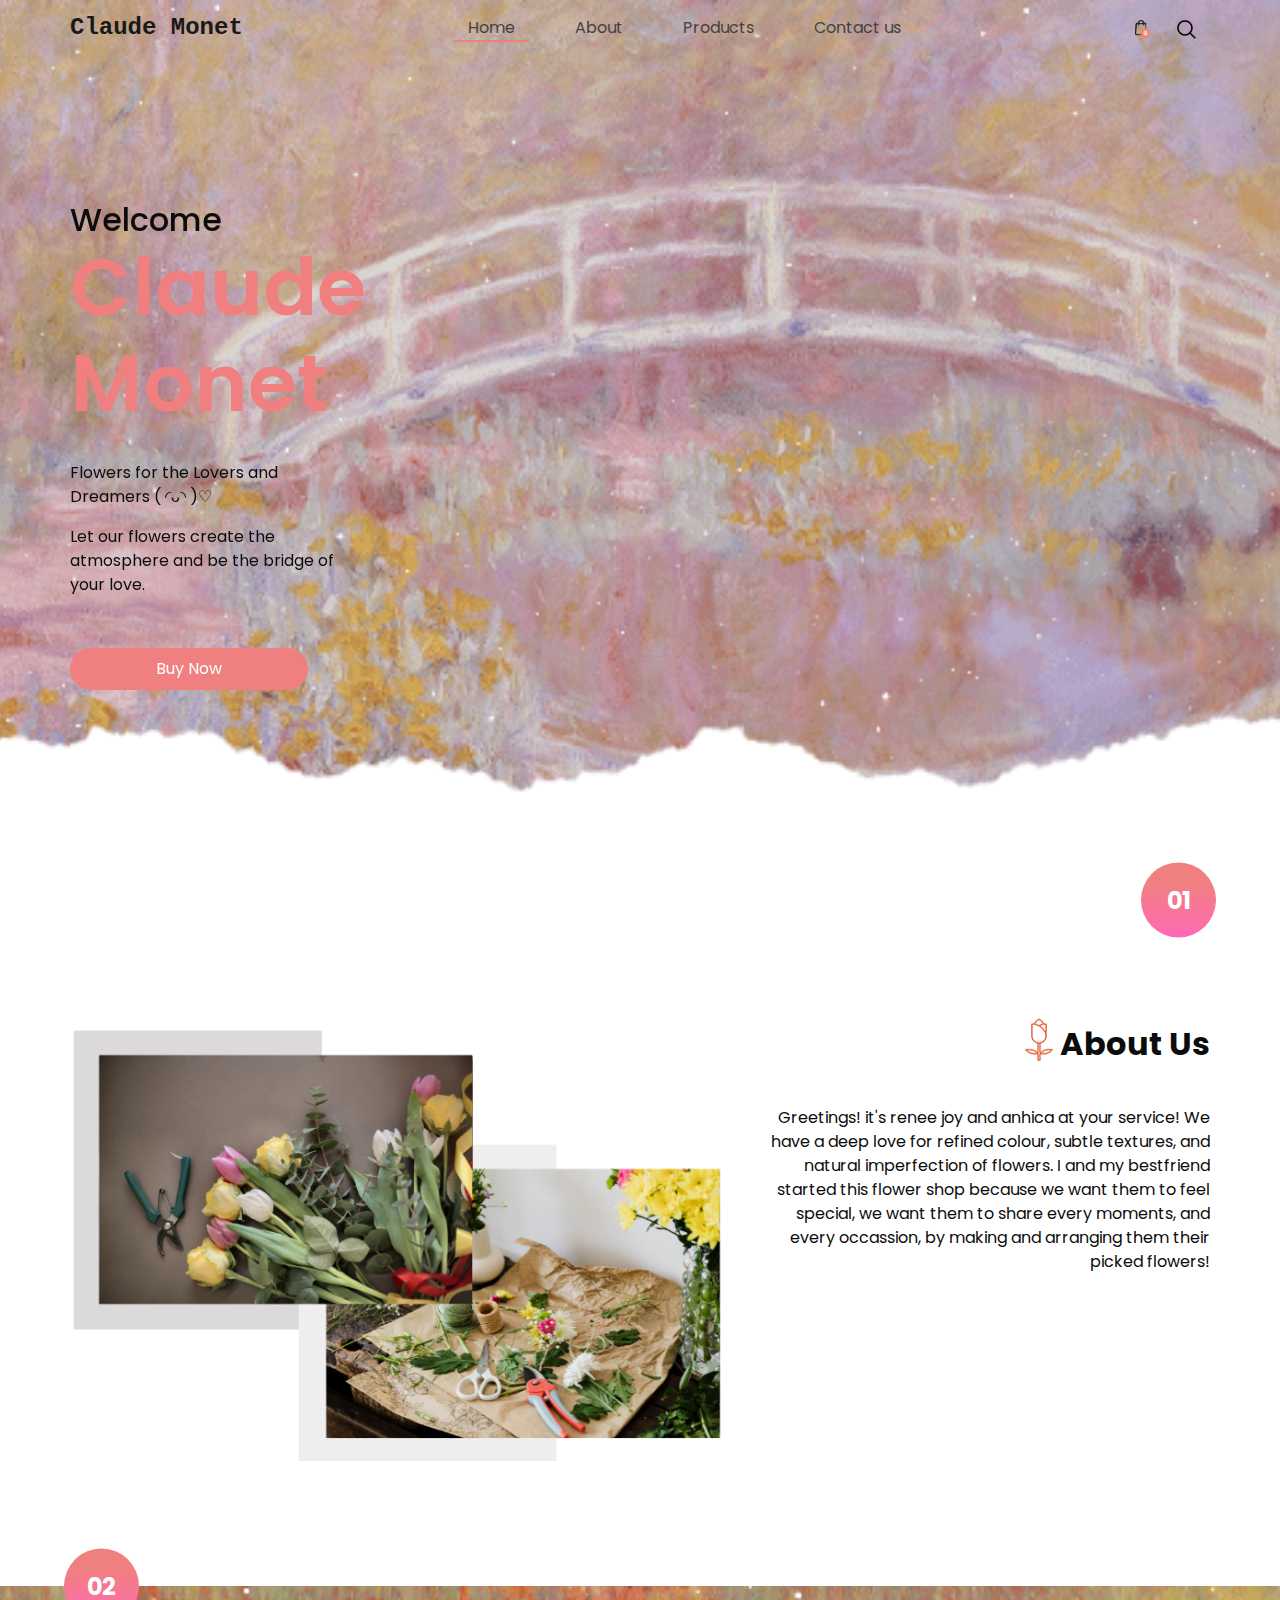
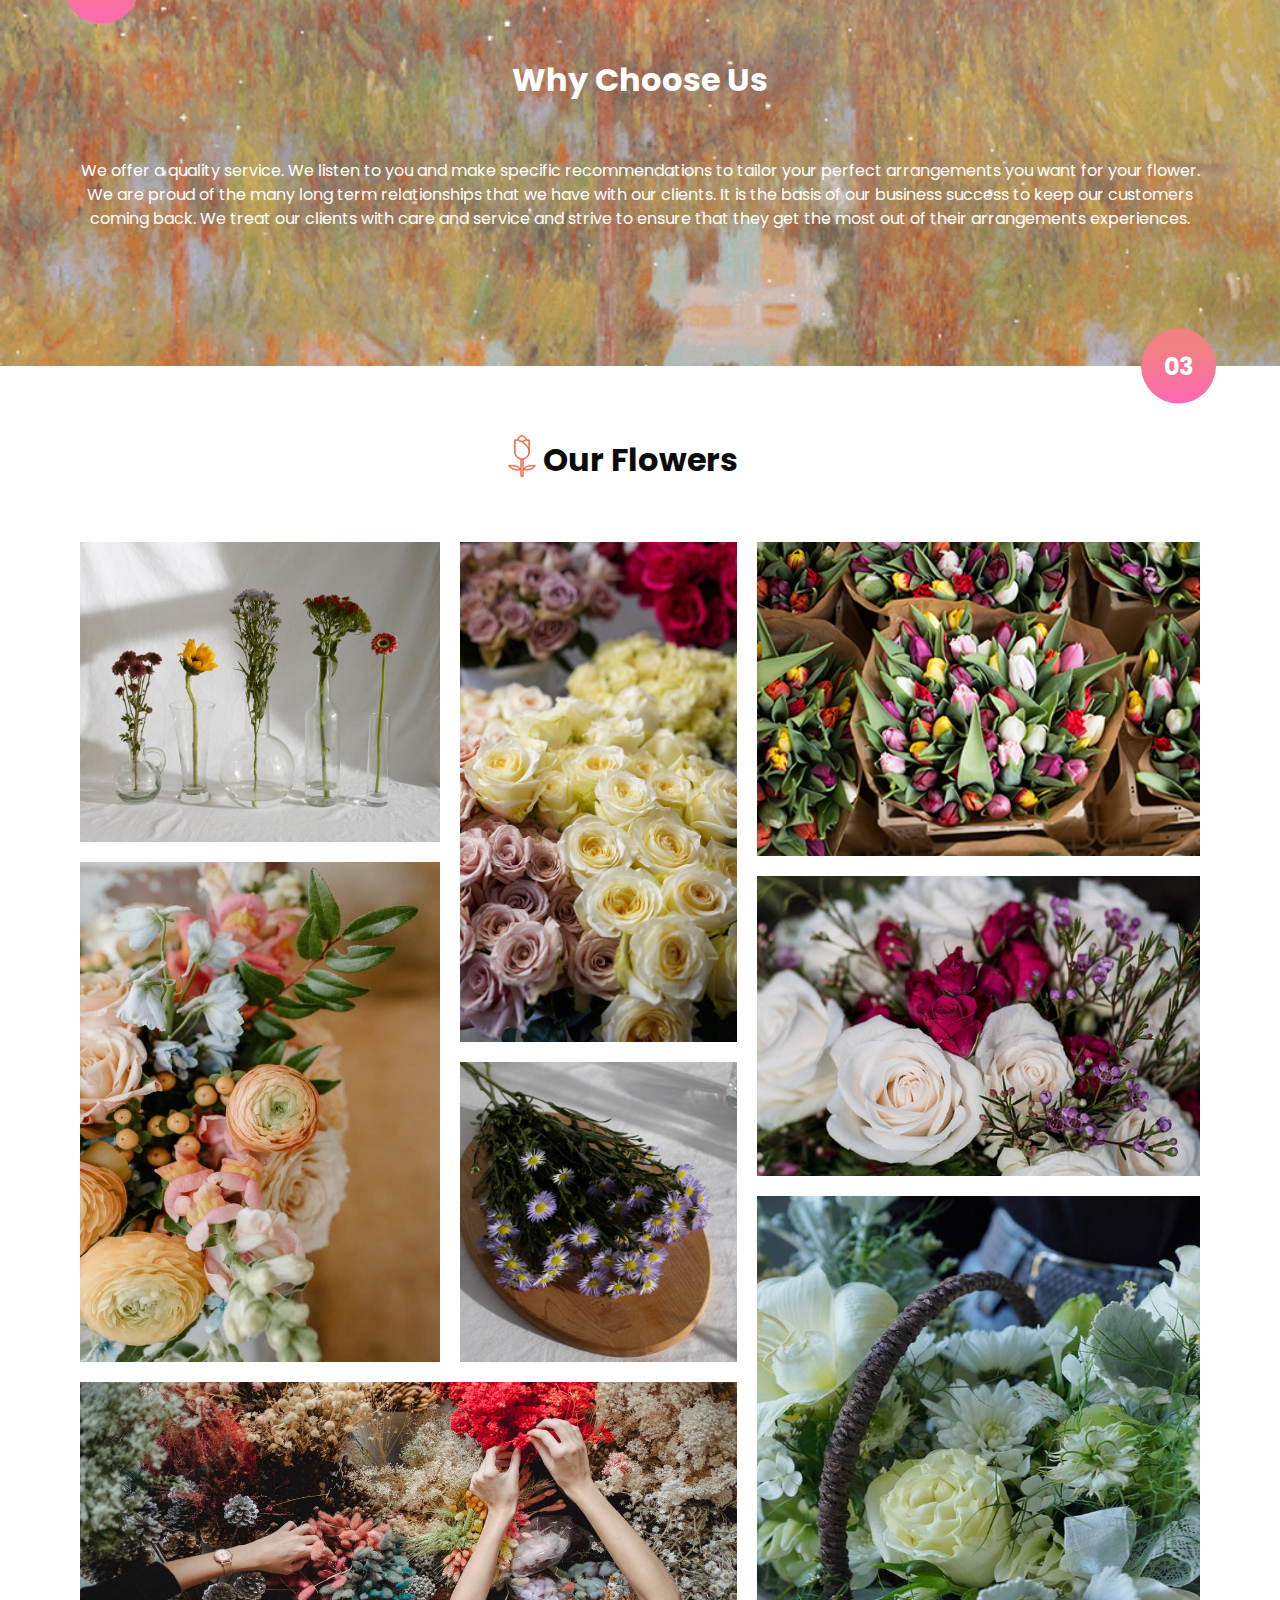
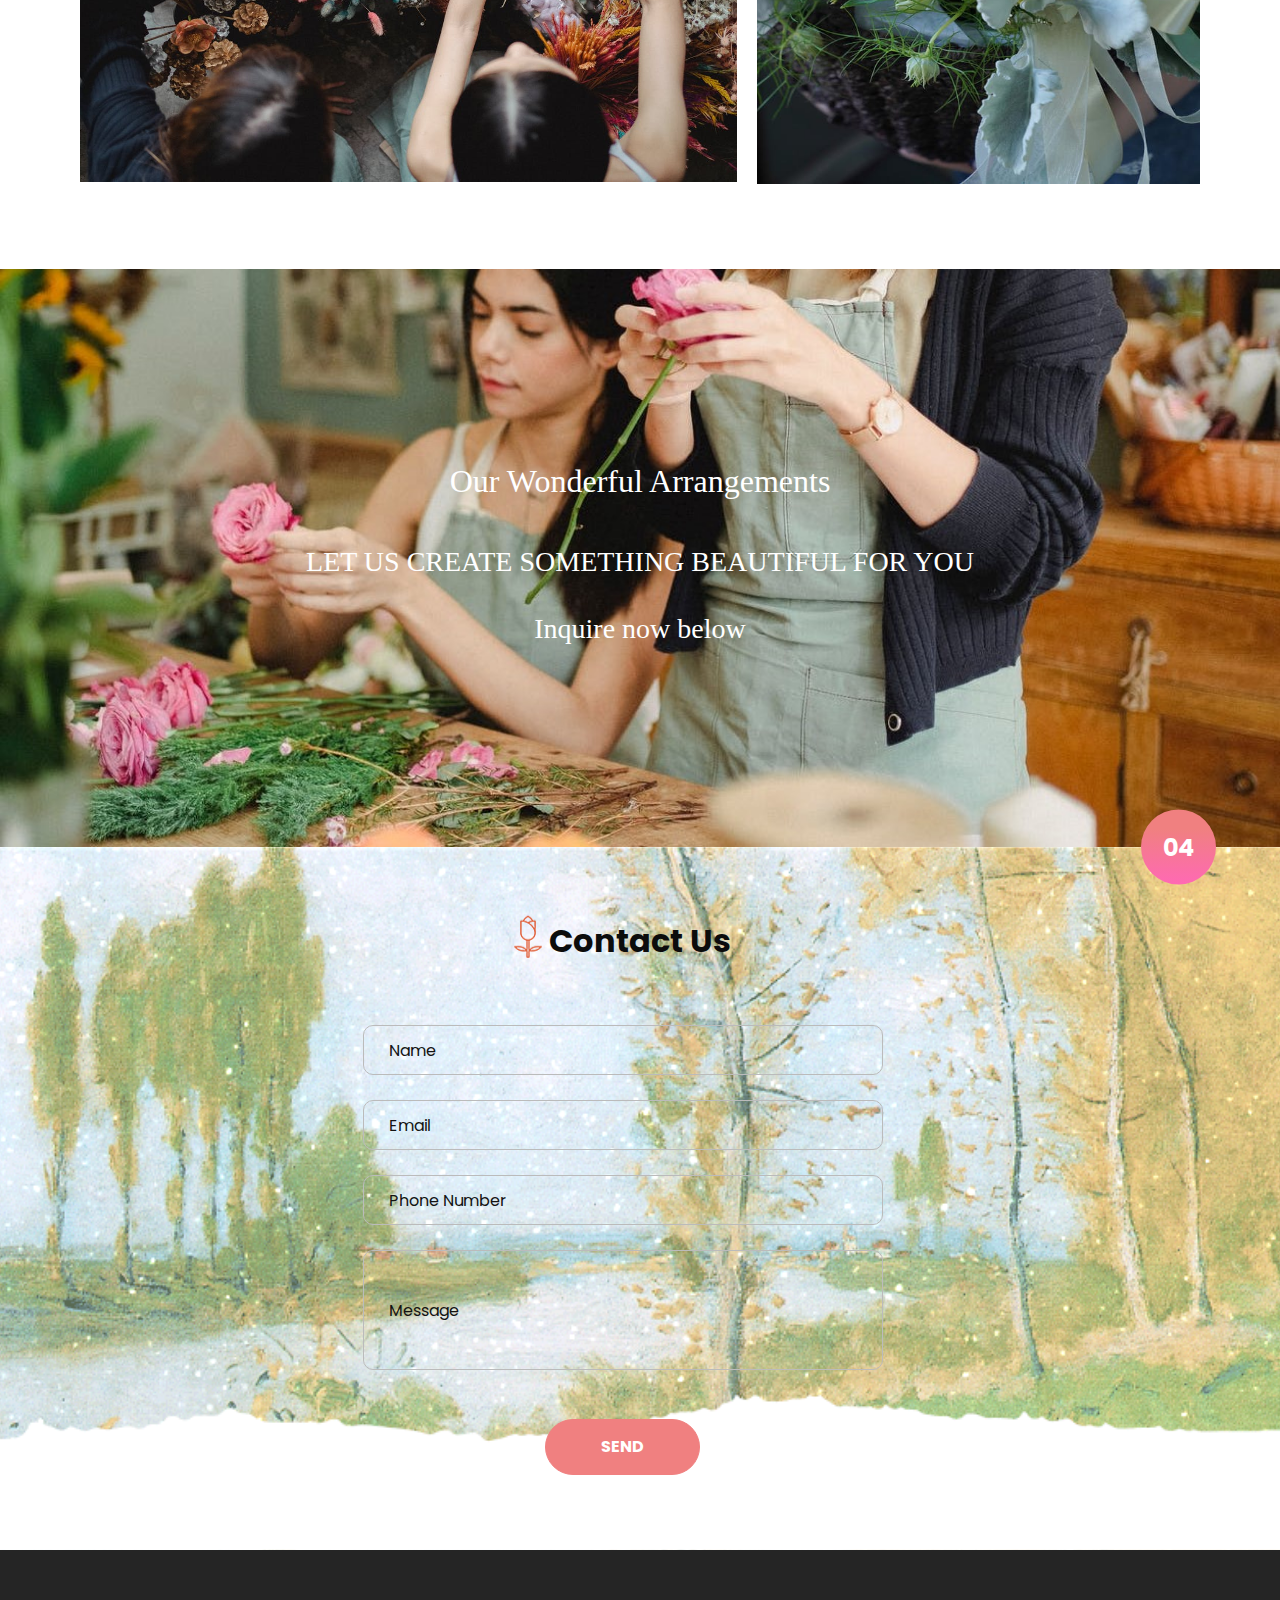
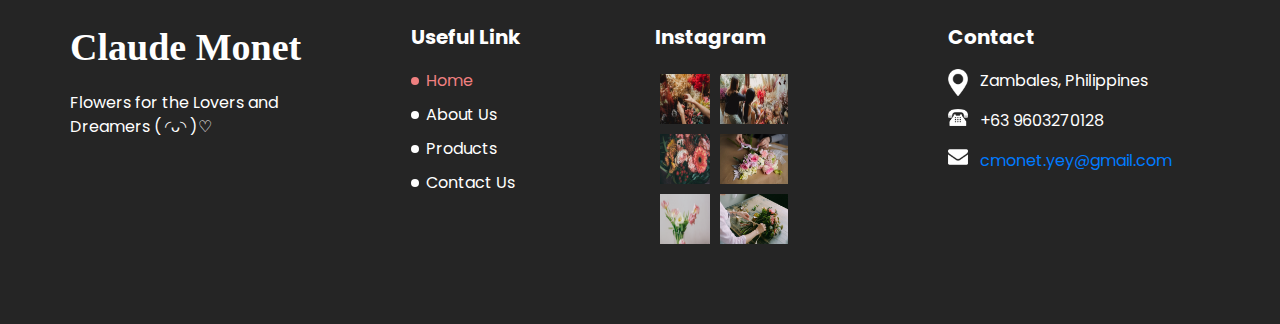
<file: index.html>
<!DOCTYPE html>
<html>

<head>
  <title>Claude Monet</title>

  
  <link rel="stylesheet" type="text/css" href="https://cdnjs.cloudflare.com/ajax/libs/OwlCarousel2/2.1.3/assets/owl.carousel.min.css" />

  <link rel="stylesheet" type="text/css" href="css/bootstrap.css" />

  <link href="https://fonts.googleapis.com/css?family=Baloo+Chettan|Poppins:400,600,700&display=swap" rel="stylesheet">
  
  <link href="css/style.css" rel="stylesheet" />
  
  <link href="css/responsive.css" rel="stylesheet" />
</head>

<body>

  <div class="hero_area">
    <!-- header section strats -->
    <header class="header_section">
      <div class="container">
        <nav class="navbar navbar-expand-lg custom_nav-container ">
          <a class="navbar-brand" href="index.html">
            <span>
              Claude Monet
            </span>
          </a>
          <button class="navbar-toggler" type="button" data-toggle="collapse" data-target="#navbarSupportedContent" aria-controls="navbarSupportedContent" aria-expanded="false" aria-label="Toggle navigation">
            <span class="navbar-toggler-icon"></span>
          </button>

          <div class="collapse navbar-collapse" id="navbarSupportedContent">
            <div class="d-flex mx-auto flex-column flex-lg-row align-items-center">
              <ul class="navbar-nav  ">
                <li class="nav-item active">
                  <a class="nav-link" href="index.html">Home <span class="sr-only">(current)</span></a>
                </li>
                <li class="nav-item">
                  <a class="nav-link" href="about.html"> About</a>
                </li>
                <li class="nav-item">
                  <a class="nav-link" href="products.html"> Products </a>
                </li>
                <li class="nav-item">
                  <a class="nav-link" href="contact.html">Contact us</a>
                </li>
              </ul>
            </div>
            <div class="quote_btn-container ">
              <a href="">
                <img src="images/cart.png" alt="cart">
              </a>
              <form class="form-inline">
                <button class="btn  my-2 my-sm-0 nav_search-btn" type="submit"></button>
              </form>
            </div>
          </div>
        </nav>
      </div>
    </header>
    <!-- end header section -->
    <!-- slider section -->
    <section class=" slider_section position-relative">
      <div class="slider_number-container ">
        <div class="number-box">
         
        </div>
      </div>
      <div class="container">
        <div class="row">
          <div id="carouselExampleIndicators" class="carousel slide" data-ride="carousel">
            <div class="carousel-inner">
              <div class="carousel-item active">
                <div class="col-lg-6 col-md-8">
                  <div class="detail_box">
                    <h2>
                      Welcome
                    </h2>
                    <h1>
                      Claude Monet
                    </h1>
                    <p>
                      Flowers for the Lovers and Dreamers ( ◜ᴗ◝ )♡</p>
                    <p>
                      Let our flowers create the atmosphere and be the bridge of your love.
                    </p>
                    <div>
                      <a href="products.html">Buy Now</a>
                    </div>
                 

    </section>
    <!-- end slider section -->
  </div>

  <!-- about section -->
  <section class="about_section ">
    <div class="section_number">
      01
    </div>
    <div class="container">
      <div class="row">
        <div class="col-md-6 col-xl-7">
          <div class="img-box">
            <img src="images/about-img1.png" alt="flowers" />
          </div>
        </div>
        <div class="col-md-5 col-xl-5">
          <div class="detail_box">
            <div class="heading_container justify-content-end">
              <h2>
                About Us
              </h2>
            </div>
            <p>
              Greetings! it's renee joy and anhica at your service! 
                We have a deep love for
                refined colour, subtle textures, and natural imperfection of flowers.
                I and my bestfriend started this flower shop because we want them to
                feel special, we want them to share every moments, and 
                every occassion, by making and arranging them their picked 
                flowers!
            </p>
          </div>
        </div>

      </div>
    </div>
  </section>
  <!-- end about section -->

  <!-- why section -->
  <section class="why_section layout_padding">
    <div class="section_number">
      02
    </div>
    <div class="container">
      <div class="row">
        <div class="col-12">
          <h2>
            Why Choose Us
          </h2>
          <p>
            We offer a quality service. We listen to you and
                make specific recommendations to tailor your perfect arrangements 
                you want for your flower. We are proud of the many long term relationships that we have with our 
                clients. It is the basis of our business success to keep our customers 
                coming back. We treat our clients with care and service and strive to 
                ensure that they get the most out of their arrangements experiences.
          </p>
        </div>
      </div>
    </div>
  </section>

  <!-- end why section -->

  <!-- gallery section -->
  <section class="gallery_section layout_padding">
    <div class="section_number">
      03
    </div>
    <div class="heading_container justify-content-center">
      <h2>
        Our Flowers
      </h2>
    </div>
    <div class="container">
      <div class="img_container">
        <div class="box-1">
          <div class="box-1-container">
            <div class="b-1">
              <div class="img-box">
                <img src="images/g-1.jpeg" width="350" height="300" alt="flowers">
              </div>
              <div class="img-box">
                <img src="images/g-4.jpeg" width="400" height="500" alt="bouquet of flowers">
              </div>
            </div>
            <div class="b-2">
              <div class="img-box">
                <img src="images/g-2.jpeg" width="350" height="500" alt="bouquet of flowers">
              </div>
              <div class="img-box">
                <img src="images/g-5.jpeg" width="300" height="300" alt="flowers">
              </div>
            </div>
          </div>
          <div class="b-3">
            <div class="img-box">
              <img src="images/g-7.jpeg" width="200" height="400" alt="flowers">
            </div>
          </div>
        </div>
        <div class="box-2">
          <div class="img-box">
            <img src="images/g-3.jpg" alt="">
          </div>
          <div class="img-box">
            <img src="images/g-6.jpeg" width="280" height="300" alt="flowers">
          </div>
          <div class="img-box flex-grow-1">
            <img src="images/g-8.jpeg" width="280" height="588" alt="flowers">
          </div>
        </div>
      </div>
  </section>
  <!-- end products section -->

<!-- arrange section -->

<section class="arrange_section layout_padding">
  <div class="container">
    <div class="detail_box">
      <h2>
        Our Wonderful Arrangements
      </h2>
      <h3>
        LET US CREATE SOMETHING BEAUTIFUL FOR YOU <br>
        <br>
        Inquire now below
      <h3>
    </div>
  </div>
</section>
<!-- end arrange section -->

  <!-- contact section -->

  <section class="contact_section layout_padding">
    <div class="section_number">
      04
    </div>
    <div class="container ">
      <div class="heading_container justify-content-center">
        <h2 class="">
          Contact Us
        </h2>
      </div>

    </div>
    <div class="container">
      <div class="row">
        <div class="col-md-6 mx-auto">
          <form action="">
            <div>
              <input type="text" placeholder="Name" />
            </div>
            <div>
              <input type="email" placeholder="Email" />
            </div>
            <div>
              <input type="text" placeholder="Phone Number"/>
            </div>
            <div>
              <input type="text" class="message-box" placeholder="Message" />
            </div>
            <div class="d-flex  mt-4 ">
              <button>
                SEND
              </button>
            </div>
          </form>
        </div>
      </div>
    </div>
  </section>

  <!-- end contact section -->

  <!-- info section -->
  <section class="info_section layout_padding">
    <div class="container">
      <div class="row">
        <div class="col-md-3">
          <div class="info_logo">
            <h5>
              Claude Monet
            </h5>
            <p>
              Flowers for the Lovers and Dreamers ( ◜ᴗ◝ )♡
            </p>
          </div>
        </div>
        <div class="col-md-3">
          <div class="info_links pl-lg-5">
            <h5>
              Useful Link
            </h5>
            <ul>
              <li class="active">
                <a href="index.html">
                  Home
                </a>
              </li>
              <li>
                <a href="about.html">
                  About Us
                </a>
              </li>
              <li>
                <a href="products.html">
                  Products
                </a>
              </li>
              <li>
                <a href="contact.html">
                  Contact Us
                </a>
              </li>
            </ul>
          </div>
        </div>
        <div class="col-md-3">
          <div class="info_insta">
            <h5>
              Instagram
            </h5>
            <div class="insta_container">
              <div>
                <a href="">
                  <div class="insta-box b-1">
                    <img src="images/insta-1.jpeg" width="30" height="50" alt="flowers">
                  </div>
                </a>
                <a href="">
                  <div class="insta-box b-2">
                    <img src="images/insta-2.jpeg" width="30" height="50" alt="2 girls with flowers">
                  </div>
                </a>
              </div>
              <div>
                <a href="">
                  <div class="insta-box b-3">
                    <img src="images/insta-3.jpeg" width="30" height="50" alt="flowers">
                  </div>
                </a>
                <a href="">
                  <div class="insta-box b-4">
                    <img src="images/insta-4.jpeg" width="30" height="50" alt="flowers">
                  </div>
                </a>
              </div>
              <div>
                <a href="">
                  <div class="insta-box b-3">
                    <img src="images/insta-5.jpg" width="30" height="50" alt="flowers">
                  </div>
                </a>
                <a href="">
                  <div class="insta-box b-4">
                    <img src="images/insta-6.jpeg" width="30" height="50" alt="flowers">
                  </div>
                </a>
              </div>
            </div>
          </div>
        </div>
        <div class="col-md-3">
          <div class="info_contact">
            <h5>
              Contact
            </h5>
            <div>
              <img src="images/location-white.png" alt="">
              <p>
                Zambales, Philippines
              </p>
            </div>
            <div>
              <img src="images/telephone-white.png" alt="">
              <p>
                +63 9603270128
              </p>
            </div>
            <div>
              <img src="images/envelope-white.png" alt="">
              <a href="mailto:cmonet.yey@gmail.com" target="_blank">cmonet.yey@gmail.com</a>
            </div>
          </div>
        </div>
      </div>
    </div>
  </section>

  <!-- end info_section -->
  
</body>

</html>
</file>
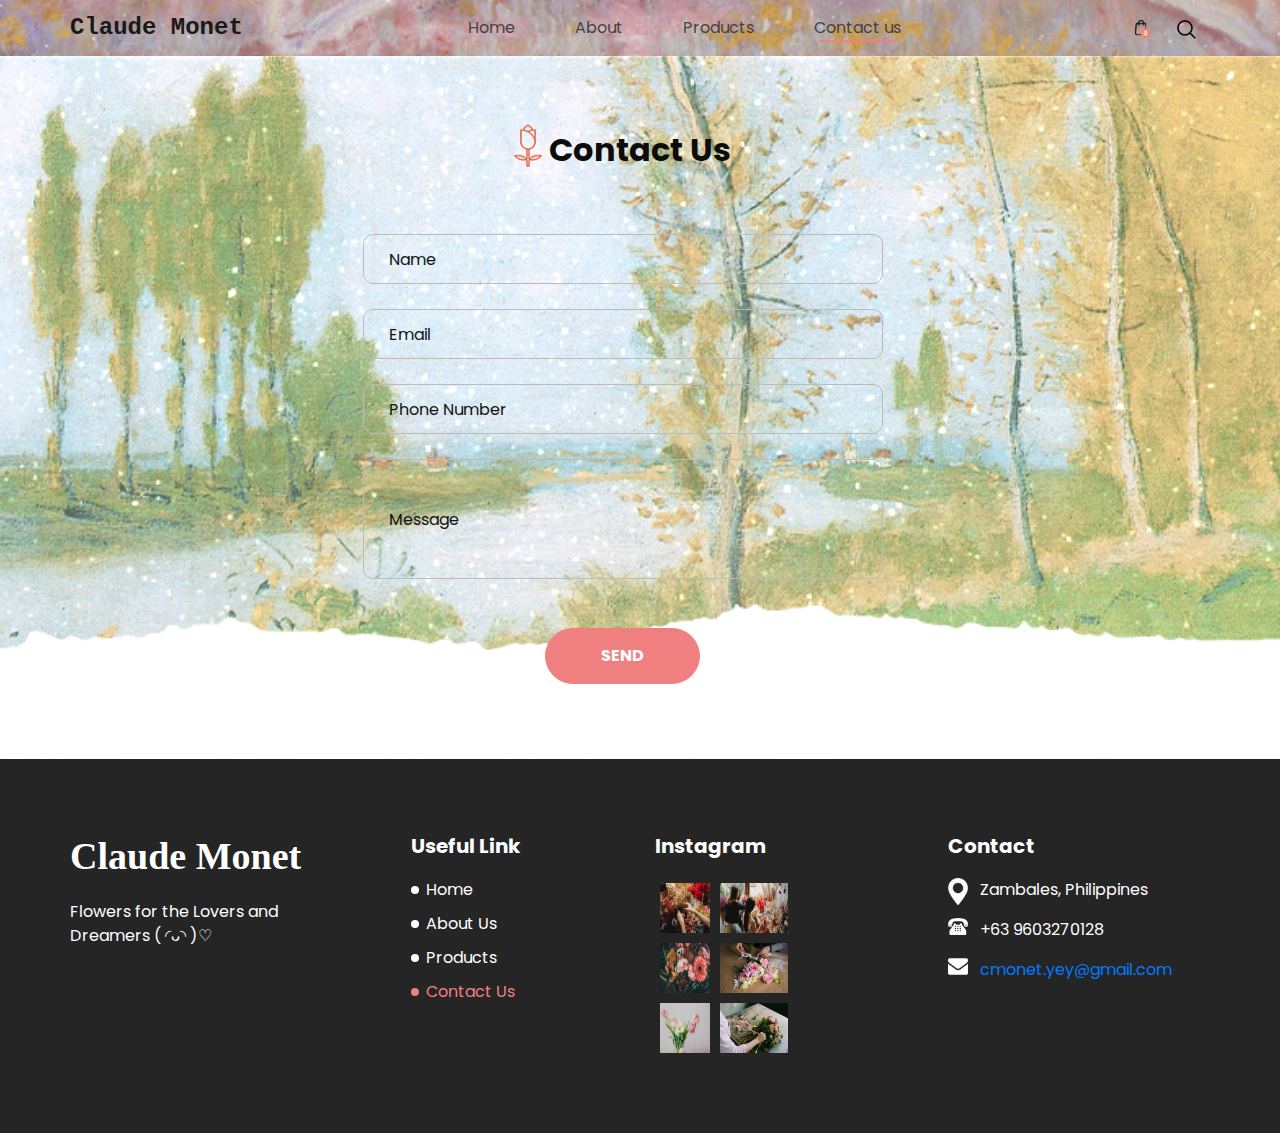
<file: contact.html>
<!DOCTYPE html>
<html>

<head>
  <!-- Basic -->
  <meta charset="utf-8" />
  <meta http-equiv="X-UA-Compatible" content="IE=edge" />
  <!-- Mobile Metas -->
  <meta name="viewport" content="width=device-width, initial-scale=1, shrink-to-fit=no" />
  <!-- Site Metas -->
  <meta name="keywords" content="" />
  <meta name="description" content="" />
  <meta name="author" content="" />

  <title>Claude Monet</title>

 
  <link rel="stylesheet" type="text/css" href="https://cdnjs.cloudflare.com/ajax/libs/OwlCarousel2/2.1.3/assets/owl.carousel.min.css" />

  <link rel="stylesheet" type="text/css" href="css/bootstrap.css" />

  <link href="https://fonts.googleapis.com/css?family=Baloo+Chettan|Poppins:400,600,700&display=swap" rel="stylesheet">
 
  <link href="css/style.css" rel="stylesheet" />
 
  <link href="css/responsive.css" rel="stylesheet" />
</head>

<body class="sub_page">

  <div class="hero_area">
    <!-- header section strats -->
    <header class="header_section">
      <div class="container">
        <nav class="navbar navbar-expand-lg custom_nav-container ">
          <a class="navbar-brand" href="index.html">
            <span>
              Claude Monet
            </span>
          </a>
          <button class="navbar-toggler" type="button" data-toggle="collapse" data-target="#navbarSupportedContent" aria-controls="navbarSupportedContent" aria-expanded="false" aria-label="Toggle navigation">
            <span class="navbar-toggler-icon"></span>
          </button>

          <div class="collapse navbar-collapse" id="navbarSupportedContent">
            <div class="d-flex mx-auto flex-column flex-lg-row align-items-center">
              <ul class="navbar-nav  ">
                <li class="nav-item ">
                  <a class="nav-link" href="index.html">Home <span class="sr-only">(current)</span></a>
                </li>
                <li class="nav-item">
                  <a class="nav-link" href="about.html"> About</a>
                </li>
                <li class="nav-item">
                  <a class="nav-link" href="products.html"> Products </a>
                </li>
                <li class="nav-item active">
                  <a class="nav-link" href="contact.html">Contact us</a>
                </li>
              </ul>

            </div>
            <div class="quote_btn-container ">
              <a href="">
                <img src="images/cart.png" alt="">
              </a>
              <form class="form-inline">
                <button class="btn  my-2 my-sm-0 nav_search-btn" type="submit"></button>
              </form>
            </div>
          </div>
        </nav>
      </div>
    </header>
    <!-- end header section -->
  </div>


  <!-- contact section -->

  <section class="contact_section layout_padding">
    <div class="container ">
      <div class="heading_container justify-content-center">
        <h2 class="">
          Contact Us
        </h2>
      </div>

    </div>
    <div class="container">
      <div class="row">
        <div class="col-md-6 mx-auto">
          <form action="">
            <div>
              <input type="text" placeholder="Name" />
            </div>
            <div>
              <input type="email" placeholder="Email" />
            </div>
            <div>
              <input type="text" placeholder="Phone Number" />
            </div>
            <div>
              <input type="text" class="message-box" placeholder="Message" />
            </div>
            <div class="d-flex  mt-4 ">
              <button>
                SEND
              </button>
            </div>
          </form>
        </div>
      </div>
    </div>
  </section>

  <!-- end contact section -->


  <!-- info section -->
  <section class="info_section layout_padding">
    <div class="container">
      <div class="row">
        <div class="col-md-3">
          <div class="info_logo">
            <h5>
              Claude Monet
            </h5>
            <p>
              Flowers for the Lovers and Dreamers ( ◜ᴗ◝ )♡
            </p>
          </div>
        </div>
        <div class="col-md-3">
          <div class="info_links pl-lg-5">
            <h5>
              Useful Link
            </h5>
            <ul>
              <li>
                <a href="index.html">
                  Home
                </a>
              </li>
              <li>
                <a href="about.html">
                  About Us
                </a>
              </li>
              <li>
                <a href="products.html">
                  Products
                </a>
              </li>
              <li class="active">
                <a href="contact.html">
                  Contact Us
                </a>
              </li>
            </ul>
          </div>
        </div>
        <div class="col-md-3">
          <div class="info_insta">
            <h5>
              Instagram
            </h5>
            <div class="insta_container">
              <div>
                <a href="">
                  <div class="insta-box b-1">
                    <img src="images/insta-1.jpeg" width="30" height="50" alt="flowers">
                  </div>
                </a>
                <a href="">
                  <div class="insta-box b-2">
                    <img src="images/insta-2.jpeg" width="30" height="50" alt="2 girls with flowers">
                  </div>
                </a>
              </div>
              <div>
                <a href="">
                  <div class="insta-box b-3">
                    <img src="images/insta-3.jpeg" width="30" height="50" alt="flowers">
                  </div>
                </a>
                <a href="">
                  <div class="insta-box b-4">
                    <img src="images/insta-4.jpeg" width="30" height="50" alt="flowers">
                  </div>
                </a>
              </div>
              <div>
                <a href="">
                  <div class="insta-box b-3">
                    <img src="images/insta-5.jpg" width="30" height="50" alt="flowers">
                  </div>
                </a>
                <a href="">
                  <div class="insta-box b-4">
                    <img src="images/insta-6.jpeg" width="30" height="50" alt="flowers">
                  </div>
                </a>
              </div>
            </div>
          </div>
        </div>
        <div class="col-md-3">
          <div class="info_contact">
            <h5>
              Contact
            </h5>
            <div>
              <img src="images/location-white.png" alt="">
              <p>
                Zambales, Philippines
              </p>
            </div>
            <div>
              <img src="images/telephone-white.png" alt="">
              <p>
                +63 9603270128
              </p>
            </div>
            <div>
              <img src="images/envelope-white.png" alt="">
              <a href="mailto:cmonet.yey@gmail.com" target="_blank">cmonet.yey@gmail.com</a>
            </div>
          </div>
        </div>
      </div>
    </div>
  </section>

  <!-- end info_section -->

</body>

</html>
</file>
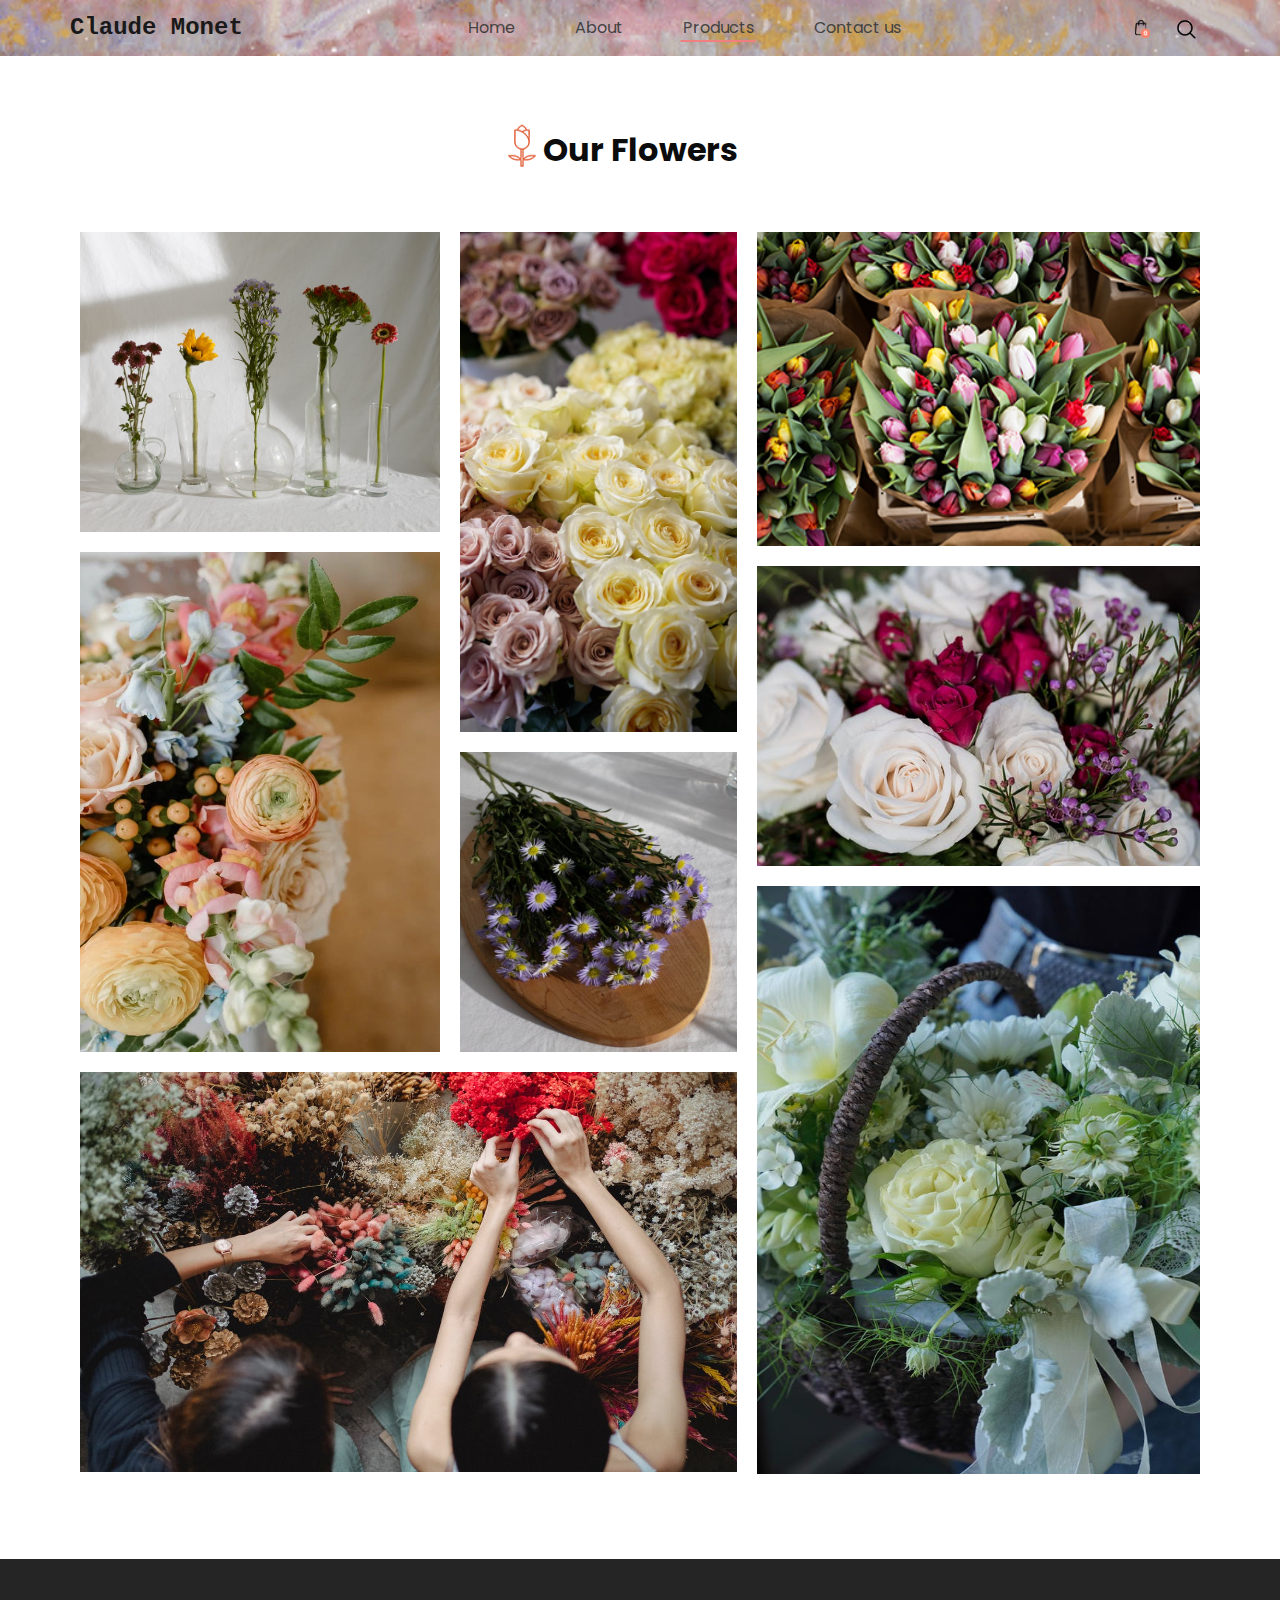
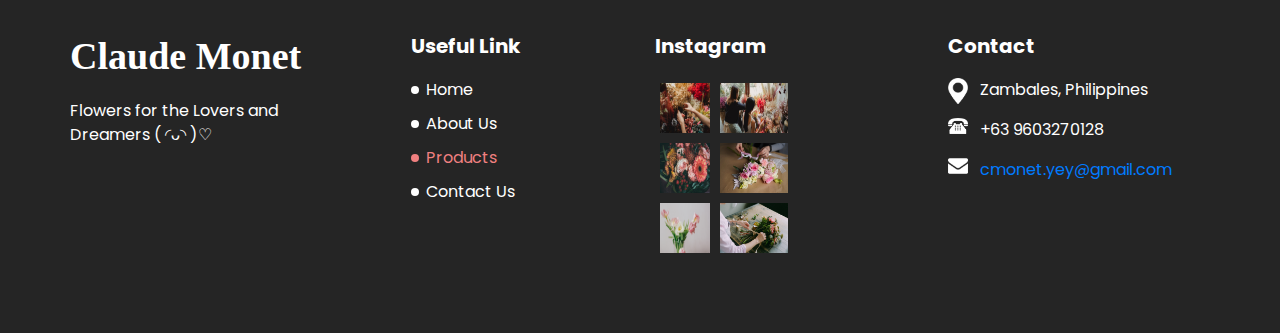
<file: products.html>
<!DOCTYPE html>
<html>

<head>
  <!-- Basic -->
  <meta charset="utf-8" />
  <meta http-equiv="X-UA-Compatible" content="IE=edge" />
  <!-- Mobile Metas -->
  <meta name="viewport" content="width=device-width, initial-scale=1, shrink-to-fit=no" />
  <!-- Site Metas -->
  <meta name="keywords" content="" />
  <meta name="description" content="" />
  <meta name="author" content="" />

  <title>Claude Monet</title>


  <link rel="stylesheet" type="text/css" href="https://cdnjs.cloudflare.com/ajax/libs/OwlCarousel2/2.1.3/assets/owl.carousel.min.css" />

  <link rel="stylesheet" type="text/css" href="css/bootstrap.css" />

  <link href="https://fonts.googleapis.com/css?family=Baloo+Chettan|Poppins:400,600,700&display=swap" rel="stylesheet">
  
  <link href="css/style.css" rel="stylesheet" />
 
  <link href="css/responsive.css" rel="stylesheet" />
</head>

<body class="sub_page">

  <div class="hero_area">
    <!-- header section strats -->
    <header class="header_section">
      <div class="container">
        <nav class="navbar navbar-expand-lg custom_nav-container ">
          <a class="navbar-brand" href="index.html">
            <span>
              Claude Monet
            </span>
          </a>
          <button class="navbar-toggler" type="button" data-toggle="collapse" data-target="#navbarSupportedContent" aria-controls="navbarSupportedContent" aria-expanded="false" aria-label="Toggle navigation">
            <span class="navbar-toggler-icon"></span>
          </button>

          <div class="collapse navbar-collapse" id="navbarSupportedContent">
            <div class="d-flex mx-auto flex-column flex-lg-row align-items-center">
              <ul class="navbar-nav  ">
                <li class="nav-item ">
                  <a class="nav-link" href="index.html">Home <span class="sr-only">(current)</span></a>
                </li>
                <li class="nav-item ">
                  <a class="nav-link" href="about.html"> About</a>
                </li>
                <li class="nav-item active">
                  <a class="nav-link" href="gallery.html"> Products </a>
                </li>
                <li class="nav-item">
                  <a class="nav-link" href="contact.html">Contact us</a>
                </li>
              </ul>

            </div>
            <div class="quote_btn-container ">
              <a href="">
                <img src="images/cart.png" alt="">
              </a>
              <form class="form-inline">
                <button class="btn  my-2 my-sm-0 nav_search-btn" type="submit"></button>
              </form>
            </div>
          </div>
        </nav>
      </div>
    </header>
    <!-- end header section -->
  </div>


  <!-- gallery section -->
  <section class="gallery_section layout_padding">

    <div class="heading_container justify-content-center">
      <h2>
        Our Flowers
      </h2>
    </div>
    <div class="container">
      <div class="img_container">
        <div class="box-1">
          <div class="box-1-container">
            <div class="b-1">
              <div class="img-box">
                <img src="images/g-1.jpeg" width="350" height="300" alt="">
              </div>
              <div class="img-box">
                <img src="images/g-4.jpeg" width="400" height="500" alt="">
              </div>
            </div>
            <div class="b-2">
              <div class="img-box">
                <img src="images/g-2.jpeg" width="350" height="500" alt="">
              </div>
              <div class="img-box">
                <img src="images/g-5.jpeg" width="300" height="300" alt="">
              </div>
            </div>
          </div>
          <div class="b-3">
            <div class="img-box">
              <img src="images/g-7.jpeg" width="200" height="400" alt="">
            </div>
          </div>
        </div>
        <div class="box-2">
          <div class="img-box">
            <img src="images/g-3.jpg" alt="">
          </div>
          <div class="img-box">
            <img src="images/g-6.jpeg" width="280" height="300" alt="">
          </div>
          <div class="img-box flex-grow-1">
            <img src="images/g-8.jpeg" width="280" height="588" alt="">
          </div>
        </div>
      </div>
  </section>
  <!-- end products section -->


  <!-- info section -->
  <section class="info_section layout_padding">
    <div class="container">
      <div class="row">
        <div class="col-md-3">
          <div class="info_logo">
            <h5>
              Claude Monet
            </h5>
            <p>
              Flowers for the Lovers and Dreamers ( ◜ᴗ◝ )♡
            </p>
          </div>
        </div>
        <div class="col-md-3">
          <div class="info_links pl-lg-5">
            <h5>
              Useful Link
            </h5>
            <ul>
              <li>
                <a href="index.html">
                  Home
                </a>
              </li>
              <li>
                <a href="about.html">
                  About Us
                </a>
              </li>
              <li class="active">
                <a href="products.html">
                  Products
                </a>
              </li>
              <li>
                <a href="contact.html">
                  Contact Us
                </a>
              </li>
            </ul>
          </div>
        </div>
        <div class="col-md-3">
          <div class="info_insta">
            <h5>
              Instagram
            </h5>
            <div class="insta_container">
              <div>
                <a href="">
                  <div class="insta-box b-1">
                    <img src="images/insta-1.jpeg" width="30" height="50" alt="flowers">
                  </div>
                </a>
                <a href="">
                  <div class="insta-box b-2">
                    <img src="images/insta-2.jpeg" width="30" height="50" alt="2 girls with flowers">
                  </div>
                </a>
              </div>
              <div>
                <a href="">
                  <div class="insta-box b-3">
                    <img src="images/insta-3.jpeg" width="30" height="50" alt="flowers">
                  </div>
                </a>
                <a href="">
                  <div class="insta-box b-4">
                    <img src="images/insta-4.jpeg" width="30" height="50" alt="flowers">
                  </div>
                </a>
              </div>
              <div>
                <a href="">
                  <div class="insta-box b-3">
                    <img src="images/insta-5.jpg" width="30" height="50" alt="flowers">
                  </div>
                </a>
                <a href="">
                  <div class="insta-box b-4">
                    <img src="images/insta-6.jpeg" width="30" height="50" alt="flowers">
                  </div>
                </a>
              </div>
            </div>
          </div>
        </div>
        <div class="col-md-3">
          <div class="info_contact">
            <h5>
              Contact
            </h5>
            <div>
              <img src="images/location-white.png" alt="">
              <p>
                Zambales, Philippines
              </p>
            </div>
            <div>
              <img src="images/telephone-white.png" alt="">
              <p>
                +63 9603270128
              </p>
            </div>
            <div>
              <img src="images/envelope-white.png" alt="">
              <a href="mailto:cmonet.yey@gmail.com" target="_blank">cmonet.yey@gmail.com</a>
            </div>
          </div>
        </div>
      </div>
    </div>
  </section>

  <!-- end info_section -->

</body>

</html>
</file>
<file: css/style.css>
html {
  overflow-x: hidden;
}

body {
  font-family: "Poppins", sans-serif;
  color: #0c0c0c;
  background-color: #ffffff;
  overflow-x: hidden;
}

.layout_padding {
  padding: 75px 0;
}

.layout_padding2 {
  padding: 45px 0;
}

.layout_padding2-top {
  padding-top: 45px;
}

.layout_padding2-bottom {
  padding-bottom: 45px;
}

.layout_padding-top {
  padding-top: 75px;
}

.layout_padding-bottom {
  padding-bottom: 75px;
}

.heading_container {
  display: -webkit-box;
  display: -ms-flexbox;
  display: flex;
}

.heading_container h2 {
  position: relative;
  font-weight: bold;
}

.heading_container h2::before {
  content: url(../images/tulip.png);
  position: absolute;
  top: 50%;
  left: -35px;
  -webkit-transform: translateY(-50%);
          transform: translateY(-50%);
}

/*header section*/
.hero_area {
  min-height: 100vh;
  display: -webkit-box;
  display: -ms-flexbox;
  display: flex;
  -webkit-box-orient: vertical;
  -webkit-box-direction: normal;
      -ms-flex-direction: column;
          flex-direction: column;
  position: relative;
  background-image: url(../images/a8f336bb793de7ca3c8c279a4636aa1d.gif);
  background-size: cover;
  background-position: center;
}

.sub_page .hero_area {
  min-height: auto;
}

.hero_area.sub_pages {
  height: auto;
}

.header_section .container-fluid {
  padding-right: 25px;
  padding-left: 25px;
}

.header_section .nav_container {
  margin: 0 auto;
}

.custom_nav-container.navbar-expand-lg .navbar-nav .nav-link {
  padding: 10px 30px;
  color: #434242;
  text-align: center;
}

.custom_nav-container.navbar-expand-lg .navbar-nav .nav-item.active .nav-link {
  position: relative;
}

.custom_nav-container.navbar-expand-lg .navbar-nav .nav-item.active .nav-link::after {
  content: "";
  position: absolute;
  width: 75px;
  left: 50%;
  height: 2.5px;
  background-color:lightcoral;
  bottom: 8px;
  margin: 0 auto;
  display: block;
  -webkit-transform: translateX(-50%);
          transform: translateX(-50%);
}

a,
a:hover,
a:focus {
  text-decoration: none;
}

a:hover,
a:focus {
  color: initial;
}

.btn,
.btn:focus {
  outline: none !important;
  -webkit-box-shadow: none;
          box-shadow: none;
}

.custom_nav-container .nav_search-btn {
  background-image: url(../images/search-icon.png);
  background-size: 22px;
  background-repeat: no-repeat;
  background-position-y: 7px;
  width: 35px;
  height: 35px;
  padding: 0;
  border: none;
}

.navbar-brand span {
  font-family:'Courier New', Courier, monospace;
  font-size: 24px;
  font-weight: 700;
  color: #191919;
  margin-top: 5px;
}

.custom_nav-container {
  z-index: 99999;
  padding: 5px 0;
}

.custom_nav-container .navbar-toggler {
  outline: none;
}

.quote_btn-container {
  display: -webkit-box;
  display: -ms-flexbox;
  display: flex;
  -webkit-box-align: center;
      -ms-flex-align: center;
          align-items: center;
}

.quote_btn-container a {
  color: #050505;
}

.quote_btn-container a img {
  width: 15px;
  margin: 0 25px;
}

/*end header section*/
/* slider section */
.slider_section {
  -webkit-box-flex: 1;
      -ms-flex: 1;
          flex: 1;
  display: -webkit-box;
  display: -ms-flexbox;
  display: flex;
  -webkit-box-align: center;
      -ms-flex-align: center;
          align-items: center;
  position: relative;
  padding: 45px 0 75px 0;
}

.slider_section .slider_number-container {
  position: absolute;
  top: 45%;
  -webkit-transform: translateY(-50%);
          transform: translateY(-50%);
  left: 4%;
}

.slider_section .slider_number-container .number-box {
  display: -webkit-box;
  display: -ms-flexbox;
  display: flex;
  -webkit-box-orient: vertical;
  -webkit-box-direction: normal;
      -ms-flex-direction: column;
          flex-direction: column;
  -webkit-box-pack: center;
      -ms-flex-pack: center;
          justify-content: center;
  -webkit-box-align: center;
      -ms-flex-align: center;
          align-items: center;
  color: #0b0a0b;
}

.slider_section .slider_number-container .number-box hr {
  border: none;
  width: 2px;
  height: 320px;
  
}

.slider_section .detail_box h2 {
  margin-bottom: 0;
}

.slider_section .detail_box h1 {
  font-weight: 600;
  color: lightcoral;
  font-size: 5rem;
  margin-bottom: 30px;
}

.slider_section .detail_box a {
  display: inline-block;
  padding: 8px 85px;
  background-color: lightcoral;
  border: 1px solid lightcoral;
  color: #ffffff;
  border-radius: 25px;
  margin: 35px 0;
}


.slider_section .carousel_btn-container {
  width: 100px;
  position: absolute;
  bottom: -20%;
  display: -webkit-box;
  display: -ms-flexbox;
  display: flex;
  -webkit-box-pack: justify;
      -ms-flex-pack: justify;
          justify-content: space-between;
  left: 2%;
  z-index: 999;
}


.about_section {
  padding: 125px 0;
  position: relative;
}

.about_section .section_number {
  display: block;
  position: absolute;
  width: 75px;
  height: 75px;
  text-align: center;
  line-height: 75px;
  font-weight: bold;
  font-size: 24px;
  color: #ffffff;
  border-radius: 100%;
  background: -webkit-gradient(linear, left top, left bottom, from(#F08080), to(#FF69B4));
  background: linear-gradient(to bottom, #f08080 26%, #ff69b4 100%);
  right: 5%;
  top: 0;
  -webkit-transform: translateY(-50%);
          transform: translateY(-50%);
}

.about_section .detail_box {
  text-align: right;
}

.about_section .detail_box p {
  margin: 35px 0;
}

.about_section .img-box img {
  width: 100%;
}

.why_section {
  text-align: center;
  color: #ffffff;
  background-image: url(../images/6268c5c5357e63976368d1c2949bcd82.gif);
  background-size: cover;
  position: relative;
}

.why_section .section_number {
  display: block;
  position: absolute;
  width: 75px;
  height: 75px;
  text-align: center;
  line-height: 75px;
  font-weight: bold;
  font-size: 24px;
  color: #ffffff;
  border-radius: 100%;
  background: -webkit-gradient(linear, left top, left bottom, from(#f08080), to(#ff69b4));
  background: linear-gradient(to bottom, #f08080 26%, #ff69b4 100%);
  top: 0;
  left: 5%;
  top: 0;
  -webkit-transform: translateY(-50%);
          transform: translateY(-50%);
}

.why_section h2 {
  font-weight: bold;
}

.why_section p {
  margin: 60px 0;
}

.why_section a {
  display: inline-block;
  padding: 10px 55px;
  background-color: #ffffff;
  border: 1px solid #ffffff;
  color: lightcoral;
  border-radius: 30px;
}

.why_section a:hover {
  background-color: transparent;
  color: #ffffff;
}

.gallery_section {
  position: relative;
}

.gallery_section::before {
  top: 3%;
  left: 5%;
}

.gallery_section::after {
  bottom: 0;
  right: 5%;
}

.gallery_section .section_number {
  display: block;
  position: absolute;
  width: 75px;
  height: 75px;
  text-align: center;
  line-height: 75px;
  font-weight: bold;
  font-size: 24px;
  color: #ffffff;
  border-radius: 100%;
  background: -webkit-gradient(linear, left top, left bottom, from(#f08080), to(#ff69b4));
  background: linear-gradient(to bottom, #f08080 26%, #ff69b4 100%);
  top: 0;
  right: 5%;
  top: 0;
  -webkit-transform: translateY(-50%);
          transform: translateY(-50%);
}

.gallery_section .img_container {
  display: -webkit-box;
  display: -ms-flexbox;
  display: flex;
  margin-top: 45px;
}

.gallery_section .img_container .img-box {
  margin: 10px;
  display: -webkit-box;
  display: -ms-flexbox;
  display: flex;
  overflow: hidden;
}

.gallery_section .img_container .img-box:hover img {
  -webkit-transform: scale(1.2);
          transform: scale(1.2);
}

.gallery_section .img_container img {
  width: 100%;
  -webkit-transition: all .3s;
  transition: all .3s;
}

.gallery_section .img_container .box-1 {
  display: -webkit-box;
  display: -ms-flexbox;
  display: flex;
  -webkit-box-orient: vertical;
  -webkit-box-direction: normal;
      -ms-flex-direction: column;
          flex-direction: column;
}

.gallery_section .img_container .box-1 .box-1-container {
  display: -webkit-box;
  display: -ms-flexbox;
  display: flex;
}

.gallery_section .img_container .box-1 .b-1 {
  display: -webkit-box;
  display: -ms-flexbox;
  display: flex;
  -webkit-box-orient: vertical;
  -webkit-box-direction: normal;
      -ms-flex-direction: column;
          flex-direction: column;
}

.gallery_section .img_container .box-1 .b-2 {
  display: -webkit-box;
  display: -ms-flexbox;
  display: flex;
  -webkit-box-orient: vertical;
  -webkit-box-direction: normal;
      -ms-flex-direction: column;
          flex-direction: column;
}

.gallery_section .img_container .box-2 {
  display: -webkit-box;
  display: -ms-flexbox;
  display: flex;
  -webkit-box-orient: vertical;
  -webkit-box-direction: normal;
      -ms-flex-direction: column;
          flex-direction: column;
}

.arrange_section {
  padding: 10% 0;
  background-image: url(../images/inquire.jpeg);
  background-repeat: no-repeat;
  background-size: cover;
  background-position: center;
}

.arrange_section .detail_box {
  font-family: 'Times New Roman', Times, serif;
  width: 70%;
  margin: 0 auto;
  padding: 65px 30px;
  text-align: center;
  background-color: beige(5, 5, 5, 0.6);
  color: #ffffff;
}

.arrange_section .detail_box h2 {
  margin-bottom: 45px;
}

.contact_section {
  position: relative;
  background-image: url(../images/3c1f6c2ea9d7e6b689ac11e6a6302b54.gif);
  background-size: cover;
  background-position: center;
}

.contact_section .section_number {
  display: block;
  position: absolute;
  width: 75px;
  height: 75px;
  text-align: center;
  line-height: 75px;
  font-weight: bold;
  font-size: 24px;
  color: #ffffff;
  border-radius: 100%;
  background: -webkit-gradient(linear, left top, left bottom, from(#f08080), to(#ff69b4));
  background: linear-gradient(to bottom, #f08080 26%, #ff69b4 100%);
  top: 0;
  right: 5%;
  -webkit-transform: translateY(-50%);
          transform: translateY(-50%);
}

.contact_section h2 {
  margin-bottom: 65px;
}

.contact_section form {
  padding-right: 35px;
}

.contact_section input {
  width: 100%;
  border: 0;
  height: 50px;
  border-radius: 10px;
  margin-bottom: 25px;
  padding-left: 25px;
  background-color: transparent;
  border: 1px solid #bbbbbb;
  outline: none;
  color: #101010;
}

.contact_section input::-webkit-input-placeholder {
  color: #131313;
}

.contact_section input:-ms-input-placeholder {
  color: #131313;
}

.contact_section input::-ms-input-placeholder {
  color: #131313;
}

.contact_section input::placeholder {
  color: #131313;
}

.contact_section input.message-box {
  height: 120px;
}

.contact_section button {
  padding: 15px 55px;
  outline: none;
  border: none;
  border-radius: 30px;
  border: 1px solid lightcoral;
  color: #fff;
  font-weight: bold;
  margin: 0 auto;
  background-color: lightcoral;
}

.contact_section button:hover {
  color: lightcoral;
  background-color: transparent;
}

.info_section {
  background-color: #252525;
  color: #ffffff;
}

.info_section h5 {
  margin-bottom: 20px;
  font-weight: 700;
}

.info_section .info_logo h5 {
  font-size: 38px;
  font-family: 'Baloo Chettan', cursive;
}

.info_links ul {
  padding-left: 15px;
}

.info_links ul .active::before {
  background-color: lightcoral;
}

.info_links ul .active a {
  color: lightcoral;
}

.info_links ul li {
  list-style-type: none;
  position: relative;
  margin-bottom: 10px;
}

.info_links ul li::before {
  content: "";
  left: -15px;
  top: 50%;
  position: absolute;
  width: 8px;
  height: 8px;
  border-radius: 100%;
  background-color: #ffffff;
  -webkit-transform: translateY(-50%);
          transform: translateY(-50%);
}

.info_links ul li a {
  color: #ffffff;
}

.info_insta .insta_container > div {
  display: -webkit-box;
  display: -ms-flexbox;
  display: flex;
}

.info_insta .insta_container img {
  width: 100%;
}

.info_insta .insta_container .insta-box {
  margin: 5px;
  display: -webkit-box;
  display: -ms-flexbox;
  display: flex;
  -webkit-box-align: stretch;
      -ms-flex-align: stretch;
          align-items: stretch;
}

.info_insta .insta_container .b-1,
.info_insta .insta_container .b-3 {
  width: 50px;
}

.info_insta .insta_container .b-2,
.info_insta .insta_container .b-4 {
  width: 68px;
}

.info_contact > div {
  display: -webkit-box;
  display: -ms-flexbox;
  display: flex;
  -webkit-box-align: start;
      -ms-flex-align: start;
          align-items: flex-start;
}

.info_contact > div img {
  width: 20px;
  height: auto;
  margin-right: 12px;
}

/* footer section*/
.footer_section {
  background-color: #252525;
  display: -webkit-box;
  display: -ms-flexbox;
  display: flex;
  -webkit-box-pack: center;
      -ms-flex-pack: center;
          justify-content: center;
  position: relative;
}

.footer_section::before {
  content: "";
  position: absolute;
  bottom: 0;
  left: 0;
  width: 239px;
  height: 217px;
  background-image: url(../images/flower.png);
  background-size: cover;
}

.footer_section p {
  border-top: 1px solid #ffffff;
  color: #ffffff;
  margin: 0;
  text-align: center;
  padding: 20px 35px;
  margin: 0;
  position: relative;
}

.footer_section a {
  color: #ffffff;
}
</file>
<file: css/responsive.css>
@media (max-width: 1299px) {
  .slider_section .slider_number-container {
    display: none;
  }
}

@media (max-width: 1120px) {}

@media (max-width: 992px) {
  .hero_area {
    background-position: top left;
    min-height: auto;
  }

  .slider_section.position-relative {
    padding: 75px 0 150px 0;
  }

  .quote_btn-container {
    display: none;
  }
}

@media (max-width: 768px) {
  .contact_section button {
    margin-bottom: 45px;
    margin-left: auto;
    margin-right: auto;
  }

  .contact_section form {
    padding: 0;
  }

  .info_section {
    text-align: center;
  }

  .info_section .col-md-3 {
    margin: 25px 0;
  }

  .info_links ul {
    padding: 0;
    display: flex;
    flex-direction: column;
    align-items: center;
  }

  .info_insta,
  .info_contact {
    display: flex;
    flex-direction: column;
    align-items: center;
  }

  .about_section .img-box {
    margin-bottom: 45px;
  }


  .gallery_section .img_container {
    flex-direction: column;
  }

  .client_section .heading_container .section_number {
    top: -95px;
    left: 0;
    transform: translate();
  }

  .gallery_section.layout_padding {
    margin-bottom: 65px;
  }

  .arrange_section .detail_box {
    width: 100%;
  }
}

@media (max-width: 576px) {
  .heading_container h2::before {
    left: 0;
  }

  .heading_container h2 {
    padding-left: 45px;
  }

  .slider_section .detail_box {
    text-align: center;
  }

  .slider_section .carousel_btn-container {
    position: unset;
    display: flex;
    justify-content: center;
    width: 100%;
    margin-top: 45px;
  }

  .slider_section .carousel_btn-container .carousel-control-prev,
  .slider_section .carousel_btn-container .carousel-control-next {
    position: unset;
    transform: none;
    margin: 0 5px;
  }

  .slider_section.position-relative {
    padding-bottom: 75px;
  }

  .gallery_section .img_container .box-1 .box-1-container {
    flex-direction: column;
  }

  .arrange_section {
    padding: 75px 0;
  }
}

@media (max-width: 480px) {
  .slider_section .detail_box h1 {
    font-size: 3.5rem;
  }

  .client_section .detail_box {
    border-radius: 50px;
  }
}

@media (max-width: 420px) {
  .about_section .img_container {
    height: 185px;
  }
}

@media (max-width: 360px) {}

@media (min-width: 1200px) {
  .container {
    max-width: 1170px;
  }
}
</file>
